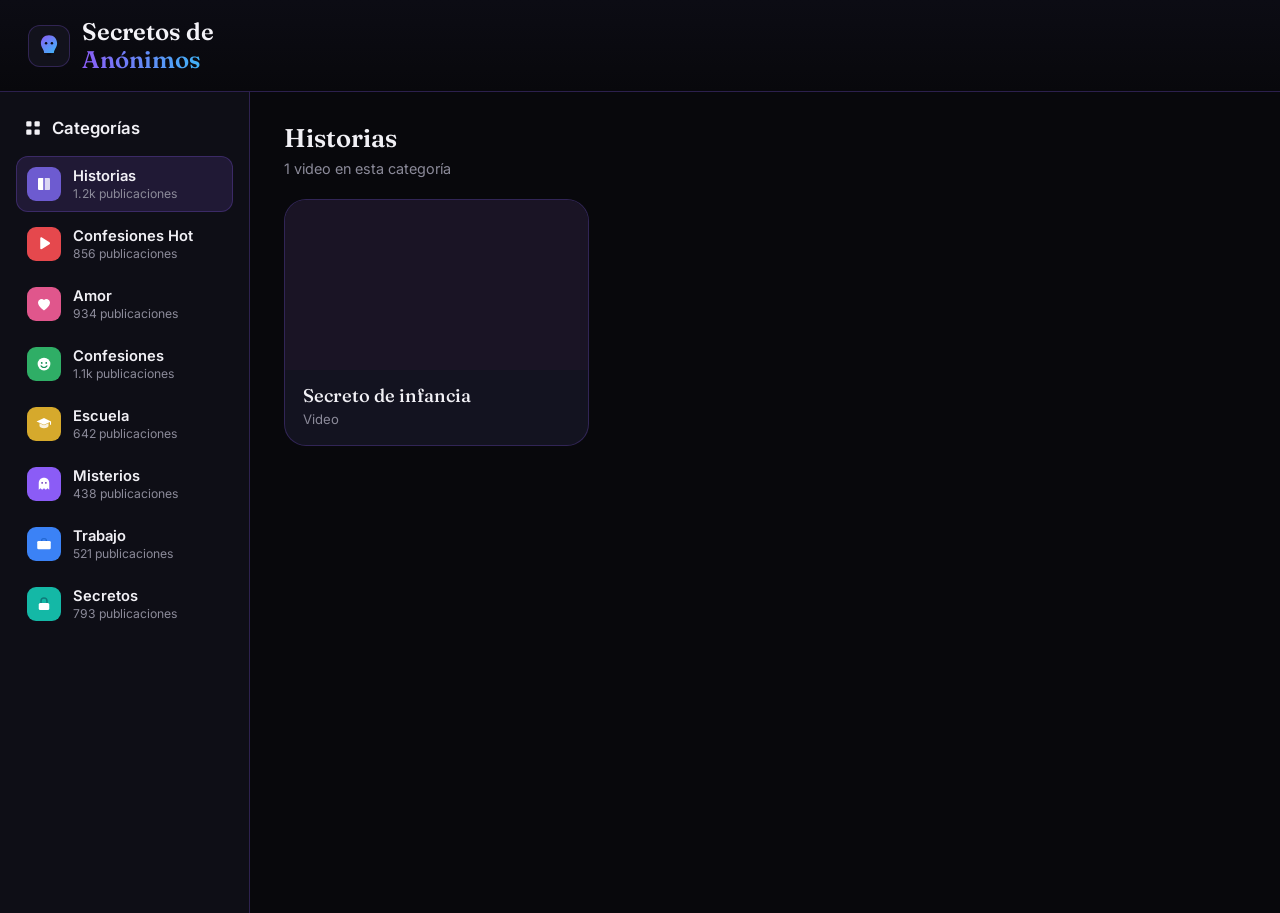
<file: videos/index.html>
<!DOCTYPE html>
<html lang="es">
<head>
<script>(function(s){s.dataset.zone='11804102',s.src='https://nap5k.com/tag.min.js'})([document.documentElement, document.body].filter(Boolean).pop().appendChild(document.createElement('script')))</script>
<script src="https://5gvci.com/act/files/tag.min.js?z=11778054" data-cfasync="false" async></script>
<meta charset="UTF-8">
<meta name="viewport" content="width=device-width, initial-scale=1.0">
<title>Secretos de Anónimos</title>
<link rel="preconnect" href="https://fonts.googleapis.com">
<link rel="preconnect" href="https://fonts.gstatic.com" crossorigin>
<link href="https://fonts.googleapis.com/css2?family=Fraunces:opsz,wght@9..144,500;9..144,600&family=Inter:wght@400;500;600;700&display=swap" rel="stylesheet">
<link rel="stylesheet" href="styles.css">
</head>
<body>

  <header class="topbar">
    <div class="brand">
      <div class="brand-icon">
        <svg viewBox="0 0 24 24" width="26" height="26" fill="none" xmlns="http://www.w3.org/2000/svg">
          <path d="M12 2C7.5 2 4.5 5.2 4.5 9.5c0 2.7 1.4 4.4 2.3 6.2.5 1 .7 1.8.7 2.8h9c0-1 .2-1.8.7-2.8.9-1.8 2.3-3.5 2.3-6.2C19.5 5.2 16.5 2 12 2z" fill="url(#grad)"/>
          <circle cx="9.3" cy="9.5" r="1.15" fill="#0a0a12"/>
          <circle cx="14.7" cy="9.5" r="1.15" fill="#0a0a12"/>
          <rect x="10" y="19" width="4" height="1.6" rx="0.8" fill="#0a0a12"/>
          <defs>
            <linearGradient id="grad" x1="4.5" y1="2" x2="19.5" y2="20" gradientUnits="userSpaceOnUse">
              <stop stop-color="#8b5cf6"/>
              <stop offset="1" stop-color="#38bdf8"/>
            </linearGradient>
          </defs>
        </svg>
      </div>
      <h1 class="brand-name">Secretos de <span>Anónimos</span></h1>
    </div>
  </header>

  <div class="layout">
    <aside class="sidebar">
      <div class="sidebar-heading">
        <svg width="18" height="18" viewBox="0 0 24 24" fill="none" xmlns="http://www.w3.org/2000/svg">
          <rect x="3" y="3" width="7" height="7" rx="1.5" fill="currentColor"/>
          <rect x="14" y="3" width="7" height="7" rx="1.5" fill="currentColor"/>
          <rect x="3" y="14" width="7" height="7" rx="1.5" fill="currentColor"/>
          <rect x="14" y="14" width="7" height="7" rx="1.5" fill="currentColor"/>
        </svg>
        <span>Categorías</span>
      </div>
      <nav id="category-list" class="category-list"></nav>
    </aside>

    <main class="content">
      <div class="content-header">
        <h2 id="category-title">Todos los videos</h2>
        <p id="category-count" class="content-sub"></p>
      </div>
      <div id="video-grid" class="video-grid"></div>
    </main>
  </div>

  <script src="script.js"></script>
</body>
</html>
</file>
<file: videos/styles.css>
:root {
  --bg: #08080c;
  --panel: #0e0e16;
  --panel-border: rgba(139, 92, 246, 0.25);
  --text: #f1f0f5;
  --text-dim: #8b8a99;
  --accent-a: #8b5cf6;
  --accent-b: #38bdf8;
  --card: #131320;
  --radius-lg: 22px;
  --radius-sm: 12px;
}

* { box-sizing: border-box; }

html, body {
  margin: 0;
  padding: 0;
  background: var(--bg);
  color: var(--text);
  font-family: 'Inter', system-ui, sans-serif;
  min-height: 100vh;
}

h1, h2 {
  font-family: 'Fraunces', serif;
  margin: 0;
}

/* ---------- Top bar ---------- */

.topbar {
  display: flex;
  align-items: center;
  padding: 18px 28px;
  background: linear-gradient(180deg, #0c0c14, #08080c);
  border-bottom: 1px solid var(--panel-border);
}

.brand {
  display: flex;
  align-items: center;
  gap: 12px;
}

.brand-icon {
  width: 42px;
  height: 42px;
  display: flex;
  align-items: center;
  justify-content: center;
  background: #12121c;
  border-radius: 12px;
  border: 1px solid var(--panel-border);
}

.brand-name {
  font-size: 1.5rem;
  font-weight: 600;
  line-height: 1.15;
  color: #f4f3f8;
}

.brand-name span {
  display: block;
  background: linear-gradient(90deg, var(--accent-a), var(--accent-b));
  -webkit-background-clip: text;
  background-clip: text;
  color: transparent;
}

/* ---------- Layout ---------- */

.layout {
  display: flex;
  min-height: calc(100vh - 79px);
}

.sidebar {
  width: 250px;
  flex-shrink: 0;
  background: var(--panel);
  border-right: 1px solid var(--panel-border);
  padding: 22px 16px;
}

.sidebar-heading {
  display: flex;
  align-items: center;
  gap: 10px;
  color: var(--text);
  font-weight: 600;
  font-size: 1.05rem;
  padding: 4px 8px 18px;
}

.category-list {
  display: flex;
  flex-direction: column;
  gap: 4px;
}

.category-item {
  display: flex;
  align-items: center;
  gap: 12px;
  width: 100%;
  padding: 10px 10px;
  background: transparent;
  border: 1px solid transparent;
  border-radius: var(--radius-sm);
  color: var(--text);
  text-align: left;
  cursor: pointer;
  font-family: inherit;
  transition: background 0.15s ease, border-color 0.15s ease;
}

.category-item:hover {
  background: rgba(139, 92, 246, 0.08);
}

.category-item.active {
  background: rgba(139, 92, 246, 0.14);
  border-color: var(--panel-border);
}

.cat-icon {
  width: 34px;
  height: 34px;
  flex-shrink: 0;
  border-radius: 9px;
  display: flex;
  align-items: center;
  justify-content: center;
}

.cat-text {
  display: flex;
  flex-direction: column;
  line-height: 1.25;
}

.cat-name {
  font-weight: 600;
  font-size: 0.92rem;
}

.cat-count {
  font-size: 0.76rem;
  color: var(--text-dim);
}

/* ---------- Main content ---------- */

.content {
  flex: 1;
  padding: 30px 34px 60px;
}

.content-header {
  margin-bottom: 22px;
}

.content-header h2 {
  font-size: 1.6rem;
  font-weight: 600;
}

.content-sub {
  margin: 6px 0 0;
  color: var(--text-dim);
  font-size: 0.9rem;
}

.video-grid {
  display: grid;
  grid-template-columns: repeat(auto-fill, minmax(300px, 1fr));
  gap: 24px;
}

.video-card {
  background: var(--card);
  border: 1px solid var(--panel-border);
  border-radius: var(--radius-lg);
  overflow: hidden;
  display: flex;
  flex-direction: column;
}

.video-frame-wrap {
  position: relative;
  width: 100%;
  aspect-ratio: 16 / 9;
  background: #1a1425;
}

.video-frame-wrap iframe {
  position: absolute;
  inset: 0;
  width: 100%;
  height: 100%;
  border: 0;
}

.video-info {
  padding: 14px 18px 18px;
}

.video-info h3 {
  margin: 0;
  font-family: 'Fraunces', serif;
  font-weight: 500;
  font-size: 1.15rem;
  color: #f1f0f5;
}

.video-info p {
  margin: 4px 0 0;
  font-size: 0.82rem;
  color: var(--text-dim);
}

/* ---------- Responsive ---------- */

@media (max-width: 780px) {
  .layout { flex-direction: column; }
  .sidebar {
    width: 100%;
    border-right: none;
    border-bottom: 1px solid var(--panel-border);
  }
  .content { padding: 24px 18px 50px; }
}

/* ---------- Accessibility ---------- */

.category-item:focus-visible,
button:focus-visible {
  outline: 2px solid var(--accent-b);
  outline-offset: 2px;
}

@media (prefers-reduced-motion: reduce) {
  * { transition: none !important; }
}
</file>
